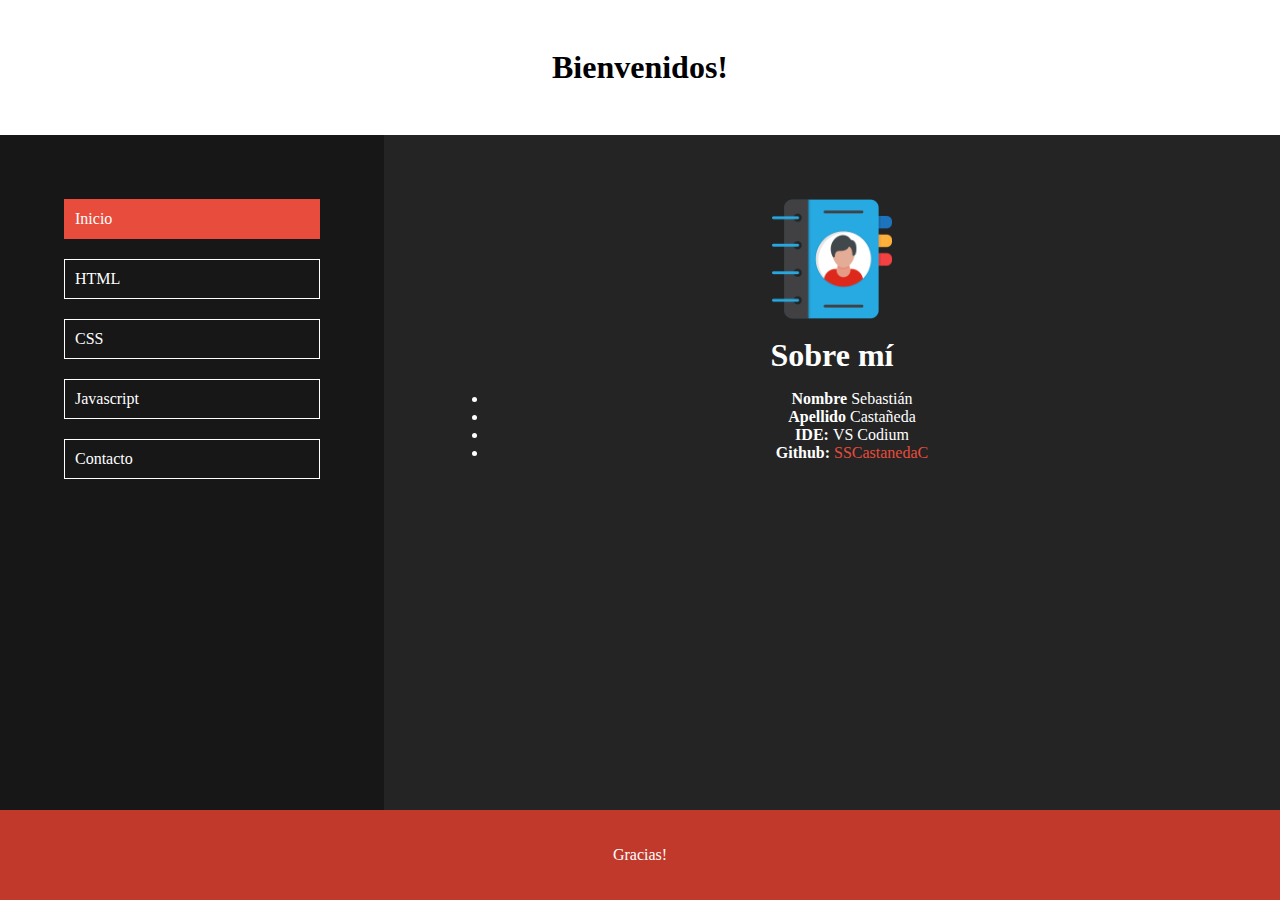
<file: index.html>
<!DOCTYPE html>
<html>
	<head>
		<meta charset="utf-8">
		<meta name="viewport" content="width=device-width, initial-scale=1">
		<title>Blog | Sebastián Castañeda</title>
		<link rel="stylesheet" href="styles.css">
	</head>
	<body>
		<header>
			<h1>Bienvenidos!</h1>
		</header>
		<section>
			<nav class="menu">
				<a href="index.html" class="selected">Inicio</a>
				<a href="html.html">HTML</a>
				<a href="css.html">CSS</a>
				<a href="js.html">Javascript</a>
				<a href="contacto.html">Contacto</a>
			</nav>
			<article style="text-align: center">
				<img src="images/perfil.png" alt="JS" style="height: 120px" class="center"/>
				<br />
				<h1>Sobre mí</h1>
				<div>
					<ul>
						<li>
							<label><b>Nombre </b></label>
							<label>Sebastián</label>
						</li>
						<li>
							<label><b>Apellido </b></label>
							<label>Castañeda</label>
						</li>
						<li>
							<label><b>IDE: </b></label>
							<label>VS Codium</label>
						</li>
						<li>
							<label><b>Github: </b></label>
							<a href="https://github.com/SSCastanedaC" target="_blank" class="github">
								SSCastanedaC
							</a>
						</li>
					</ul>
				</div>
			</article>
		</section>
		<footer>
			<p>Gracias!</p>
		</footer>
	</body>
</html>
</file>
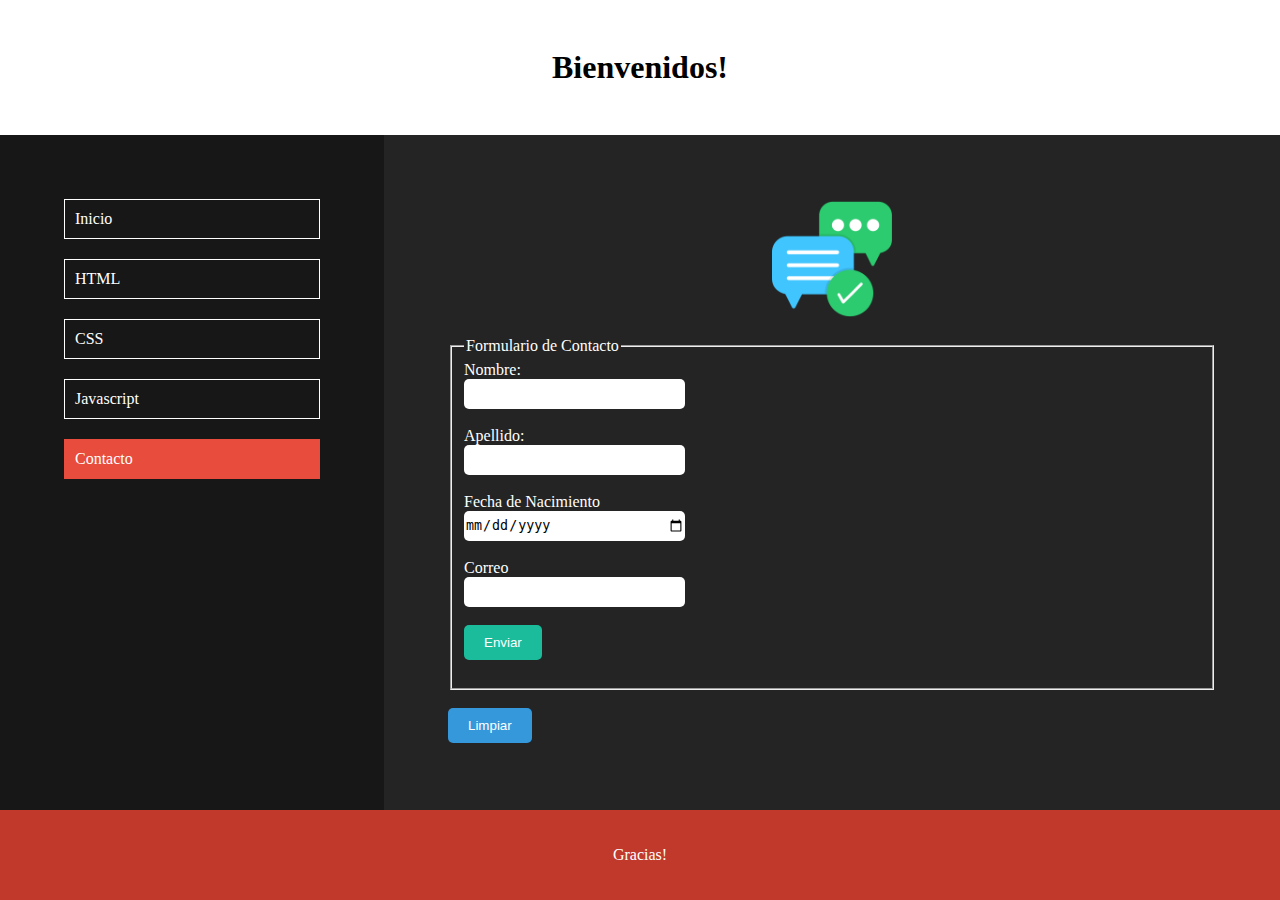
<file: contacto.html>
<!DOCTYPE html>
<html>
	<head>
		<meta charset="utf-8">
		<meta name="viewport" content="width=device-width, initial-scale=1">
		<title>Blog | Sebastián Castañeda</title>
		<link rel="stylesheet" href="styles.css">
	</head>
	<body>
		<header>
			<h1>Bienvenidos!</h1>
		</header>
		<section>
			<nav class="menu">
				<a href="index.html">Inicio</a>
				<a href="html.html">HTML</a>
				<a href="css.html">CSS</a>
				<a href="js.html">Javascript</a>
				<a href="contacto.html" class="selected">Contacto</a>
			</nav>
			<article>
                <img src="images/contacto.png" alt="JS" style="height: 120px" class="center"/>
                <br />
				<div>
					<form method="post">
                        <fieldset>
                            <legend>Formulario de Contacto</legend>
                            <label>Nombre:</label> <br />
                            <input type="text" required/>
                            <br /><br />
                            <label>Apellido:</label> <br />
                            <input type="text" required/>
                            <br /><br />
                            <label>Fecha de Nacimiento</label> <br />
                            <input type="date" required />
                            <br /><br />
                            <label>Correo</label> <br />
                            <input type="email" required/>
                            <br /><br />
                            <button class="enviar" type="submit">Enviar</button>
							<br /><br />
                        </fieldset>
                    </form>
                    <br />
                    <button class="limpiar">Limpiar</button>
				</div>
			</article>
		</section>
		<footer>
			<p>Gracias!</p>
		</footer>
	</body>
</html>
</file>
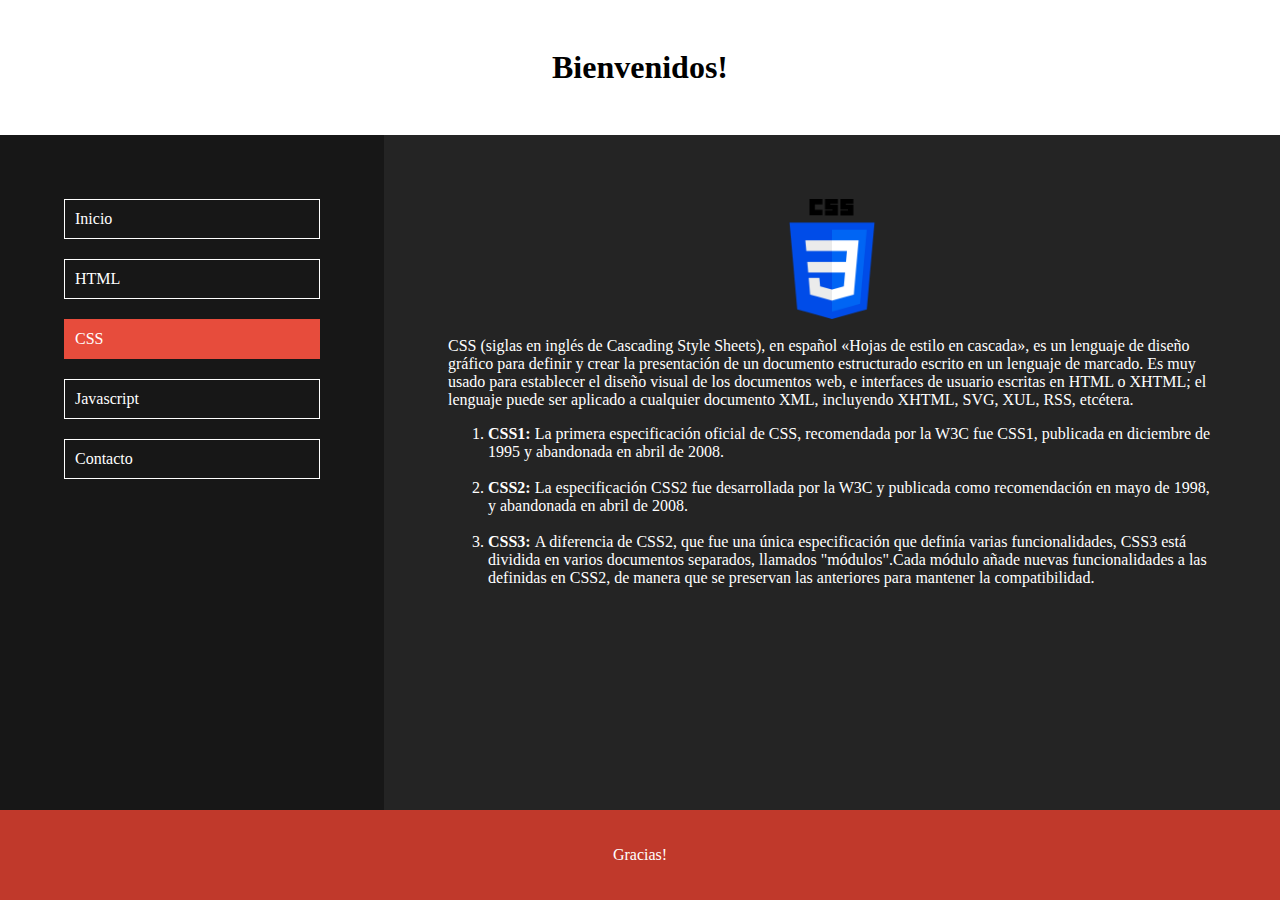
<file: css.html>
<!DOCTYPE html>
<html>
	<head>
		<meta charset="utf-8">
		<meta name="viewport" content="width=device-width, initial-scale=1">
		<title>Blog | Sebastián Castañeda</title>
		<link rel="stylesheet" href="styles.css">
	</head>
	<body>
		<header>
			<h1>Bienvenidos!</h1>
		</header>
		<section>
			<nav class="menu">
				<a href="index.html">Inicio</a>
				<a href="html.html">HTML</a>
				<a href="css.html" class="selected">CSS</a>
				<a href="js.html">Javascript</a>
				<a href="contacto.html">Contacto</a>
			</nav>
			<article>
                <img src="images/css.png" alt="CSS" style="height: 120px" class="center"/>
                <br />
                <p>
                    CSS (siglas en inglés de Cascading Style Sheets), en español «Hojas de estilo en cascada»,
                    es un lenguaje de diseño gráfico para definir y crear la presentación de un documento estructurado
                    escrito en un lenguaje de marcado. Es muy usado para establecer el diseño visual de los documentos web,
                    e interfaces de usuario escritas en HTML o XHTML; el lenguaje puede ser aplicado a cualquier documento XML,
                    incluyendo XHTML, SVG, XUL, RSS, etcétera.
                </p>
				<div>
					<ol>
                        <li>
							<label><b>CSS1: </b></label>
							<label>
                                La primera especificación oficial de CSS, recomendada por la W3C fue CSS1,
                                publicada en diciembre de 1995 y abandonada en abril de 2008.
                            </label>
						</li>
                        <br />
                        <li>
							<label><b>CSS2: </b></label>
							<label>
                                La especificación CSS2 fue desarrollada por la W3C y publicada como recomendación en
                                mayo de 1998, y abandonada en abril de 2008.
                            </label>
						</li>
                        <br />
                        <li>
							<label><b>CSS3: </b></label>
							<label>
                                A diferencia de CSS2, que fue una única especificación que definía varias funcionalidades,
                                CSS3 está dividida en varios documentos separados, llamados "módulos".Cada módulo añade
                                nuevas funcionalidades a las definidas en CSS2, de manera que se preservan las anteriores
                                para mantener la compatibilidad. 
                            </label>
						</li>
					</ol>
				</div>
			</article>
		</section>
		<footer>
			<p>Gracias!</p>
		</footer>
	</body>
</html>
</file>
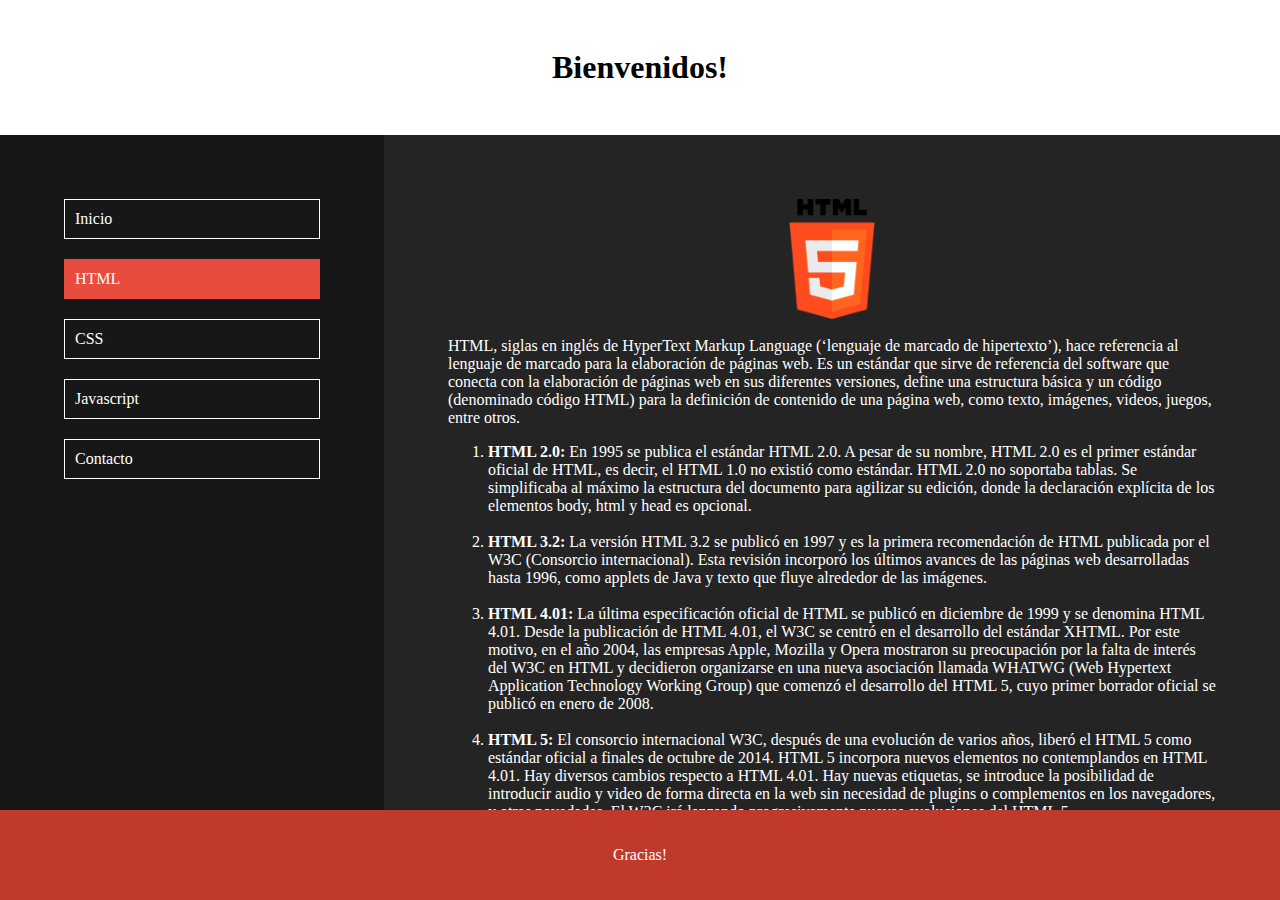
<file: html.html>
<!DOCTYPE html>
<html>
	<head>
		<meta charset="utf-8">
		<meta name="viewport" content="width=device-width, initial-scale=1">
		<title>Blog | Sebastián Castañeda</title>
		<link rel="stylesheet" href="styles.css">
	</head>
	<body>
		<header>
			<h1>Bienvenidos!</h1>
		</header>
		<section>
			<nav class="menu">
				<a href="index.html">Inicio</a>
				<a href="html.html" class="selected">HTML</a>
				<a href="css.html">CSS</a>
				<a href="js.html">Javascript</a>
				<a href="contacto.html">Contacto</a>
			</nav>
			<article>
                <img src="images/html.png" alt="HTML5" style="height: 120px" class="center"/>
                <br />
                <p>
                    HTML, siglas en inglés de HyperText Markup Language (‘lenguaje de marcado de hipertexto’),
                    hace referencia al lenguaje de marcado para la elaboración de páginas web. Es un estándar
                    que sirve de referencia del software que conecta con la elaboración de páginas web en sus
                    diferentes versiones, define una estructura básica y un código (denominado código HTML)
                    para la definición de contenido de una página web, como texto, imágenes, videos, juegos, entre otros.
                </p>
				<div>
					<ol>
                        <li>
							<label><b>HTML 2.0: </b></label>
							<label>
                                En 1995 se publica el estándar HTML 2.0. A pesar de su nombre, HTML 2.0 es el primer
                                estándar oficial de HTML, es decir, el HTML 1.0 no existió como estándar. HTML 2.0
                                no soportaba tablas. Se simplificaba al máximo la estructura del documento para agilizar
                                su edición, donde la declaración explícita de los elementos body, html y head es opcional.
                            </label>
						</li>
                        <br />
                        <li>
							<label><b>HTML 3.2: </b></label>
							<label>
                                La versión HTML 3.2 se publicó en 1997 y es la primera recomendación de HTML publicada
                                por el W3C (Consorcio internacional). Esta revisión incorporó los últimos avances de
                                las páginas web desarrolladas hasta 1996, como applets de Java y texto que fluye
                                alrededor de las imágenes.
                            </label>
						</li>
                        <br />
                        <li>
							<label><b>HTML 4.01: </b></label>
							<label>
                                La última especificación oficial de HTML se publicó en diciembre de 1999 y se denomina
                                HTML 4.01. Desde la publicación de HTML 4.01, el W3C se centró en el desarrollo del
                                estándar XHTML. Por este motivo, en el año 2004, las empresas Apple, Mozilla y Opera
                                mostraron su preocupación por la falta de interés del W3C en HTML y decidieron
                                organizarse en una nueva asociación llamada WHATWG (Web Hypertext Application Technology
                                Working Group) que comenzó el desarrollo del HTML 5, cuyo primer borrador oficial se
                                publicó en enero de 2008.
                            </label>
						</li>
                        <br />
                        <li>
							<label><b>HTML 5: </b></label>
							<label>
                                El consorcio internacional W3C, después de una evolución de varios años, liberó el
                                HTML 5 como estándar oficial a finales de octubre de 2014. HTML 5 incorpora nuevos
                                elementos no contemplandos en HTML 4.01. Hay diversos cambios respecto a HTML 4.01.
                                Hay nuevas etiquetas, se introduce la posibilidad de introducir audio y video de forma
                                directa en la web sin necesidad de plugins o complementos en los navegadores, y otras
                                novedades. El W3C irá lanzando progresivamente nuevas evoluciones del HTML 5.
                            </label>
						</li>
					</ol>
				</div>
			</article>
		</section>
		<footer>
			<p>Gracias!</p>
		</footer>
	</body>
</html>
</file>
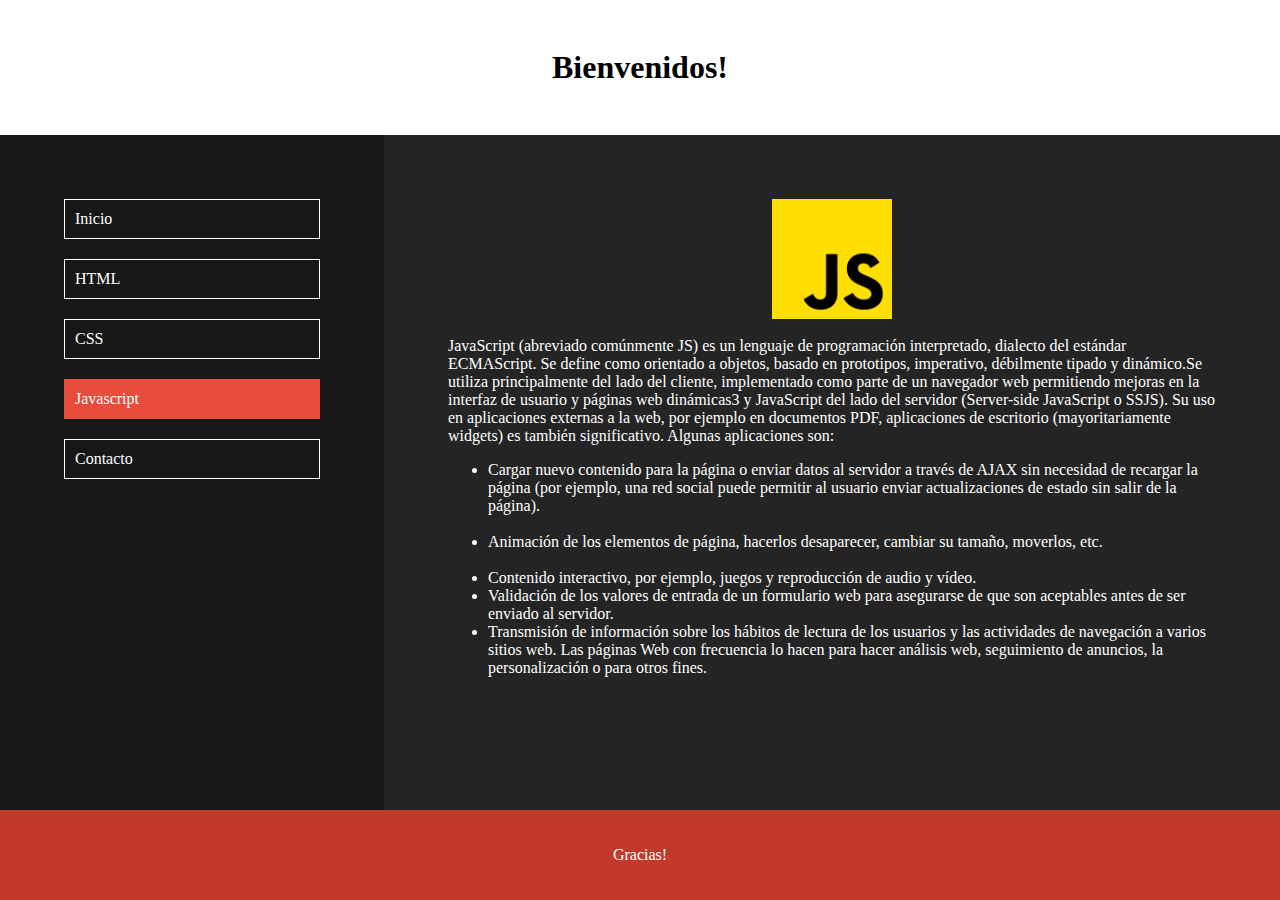
<file: js.html>
<!DOCTYPE html>
<html>
	<head>
		<meta charset="utf-8">
		<meta name="viewport" content="width=device-width, initial-scale=1">
		<title>Blog | Sebastián Castañeda</title>
		<link rel="stylesheet" href="styles.css">
	</head>
	<body>
		<header>
			<h1>Bienvenidos!</h1>
		</header>
		<section>
			<nav class="menu">
				<a href="index.html">Inicio</a>
				<a href="html.html">HTML</a>
				<a href="css.html">CSS</a>
				<a href="js.html" class="selected">Javascript</a>
				<a href="contacto.html">Contacto</a>
			</nav>
			<article>
                <img src="images/js.png" alt="Javascript" style="height: 120px" class="center"/>
				<br />
                <p>
                    JavaScript (abreviado comúnmente JS) es un lenguaje de programación interpretado,
                    dialecto del estándar ECMAScript. Se define como orientado a objetos, basado en prototipos,
                    imperativo, débilmente tipado y dinámico.Se utiliza principalmente del lado del cliente,
                    implementado como parte de un navegador web permitiendo mejoras en la interfaz de usuario
                    y páginas web dinámicas3 y JavaScript del lado del servidor (Server-side JavaScript o SSJS).
                    Su uso en aplicaciones externas a la web, por ejemplo en documentos PDF, aplicaciones de
                    escritorio (mayoritariamente widgets) es también significativo. Algunas aplicaciones son:
                </p>
				<div>
					<ul>
                        <li>
							<label>
                                Cargar nuevo contenido para la página o enviar datos al servidor a través de AJAX
								sin necesidad de recargar la página (por ejemplo, una red social puede permitir al
								usuario enviar actualizaciones de estado sin salir de la página).
                            </label>
						</li>
                        <br />
                        <li>
							<label>
                                Animación de los elementos de página, hacerlos desaparecer, cambiar su tamaño, moverlos, etc.
                            </label>
						</li>
                        <br />
                        <li>
							<label>
                                Contenido interactivo, por ejemplo, juegos y reproducción de audio y vídeo.
                            </label>
						</li>
						<li>
							<label>
                                Validación de los valores de entrada de un formulario web para asegurarse de que
								son aceptables antes de ser enviado al servidor.
                            </label>
						</li>
						<li>
							<label>
                                Transmisión de información sobre los hábitos de lectura de los usuarios y las
								actividades de navegación a varios sitios web. Las páginas Web con frecuencia lo hacen
								para hacer análisis web, seguimiento de anuncios, la personalización o para otros fines.
                            </label>
						</li>
					</ul>
				</div>
			</article>
		</section>
		<footer>
			<p>Gracias!</p>
		</footer>
	</body>
</html>
</file>
<file: styles.css>
* {
    box-sizing: border-box 
}

h1, p {
    padding: 0;
    margin: 0;
}

body {
    width: 100%;
    height: 100vh;
    margin: 0;
    padding: 0;
    color: white;
}

header {
    width: 100%;
    background-color: white;
    height: 15vh;
    text-align: center;
    line-height: 15vh;
    color: black;
}

section {
    width: 100%;
    height: 75vh;
    display: flex;
    flex-direction: row;
    overflow: auto;
}

nav {
    width: 30%;
    padding: 5%;
    background-color: #171717;
}

nav.menu a {
    display: inline-block;
    border: 1px solid white;
    color: white;
    text-decoration: none;
    padding: 10px;
    margin-bottom: 20px;
    width: 100%;
}

nav.menu a.selected {
    border: 1px solid #e74c3c;
    background-color: #e74c3c;
    color: white
}

nav.menu a:hover {
    background-color: white;
    color: black
}

article {
    width: 70%;
    padding: 5%;
    background-color: #242424;
    overflow: scroll;
}

input {
    height: 30px;
    border-radius: 5px;
    border: none;
    width: 30%;
}

input:focus{
    outline: none;
    background-color: #7f8c8d;
    color: white;
}

footer {
    width: 100%;
    height: 10vh;
    background-color: #c0392b;
    text-align: center;
    line-height: 10vh;
}

.center {
    display: block;
    margin-left: auto;
    margin-right: auto;
}

.github {
    color: white;
    text-decoration: none;
    color: #e74c3c;
}

.enviar {
    background-color: #1abc9c;
    color: white;
    padding: 10px 20px;
    border: none;
    border-radius: 5px;
    cursor: pointer;
}

.enviar:hover {
    background-color: #16a085;
}

.enviar:active {
    background-color: black;
}

.limpiar {
    background-color: #3498db;
    color: white;
    padding: 10px 20px;
    border: none;
    border-radius: 5px;
    cursor: pointer;
}

.limpiar:hover {
    background-color: #2980b9;
}

.limpiar:active {
    background-color: black;
}
</file>
